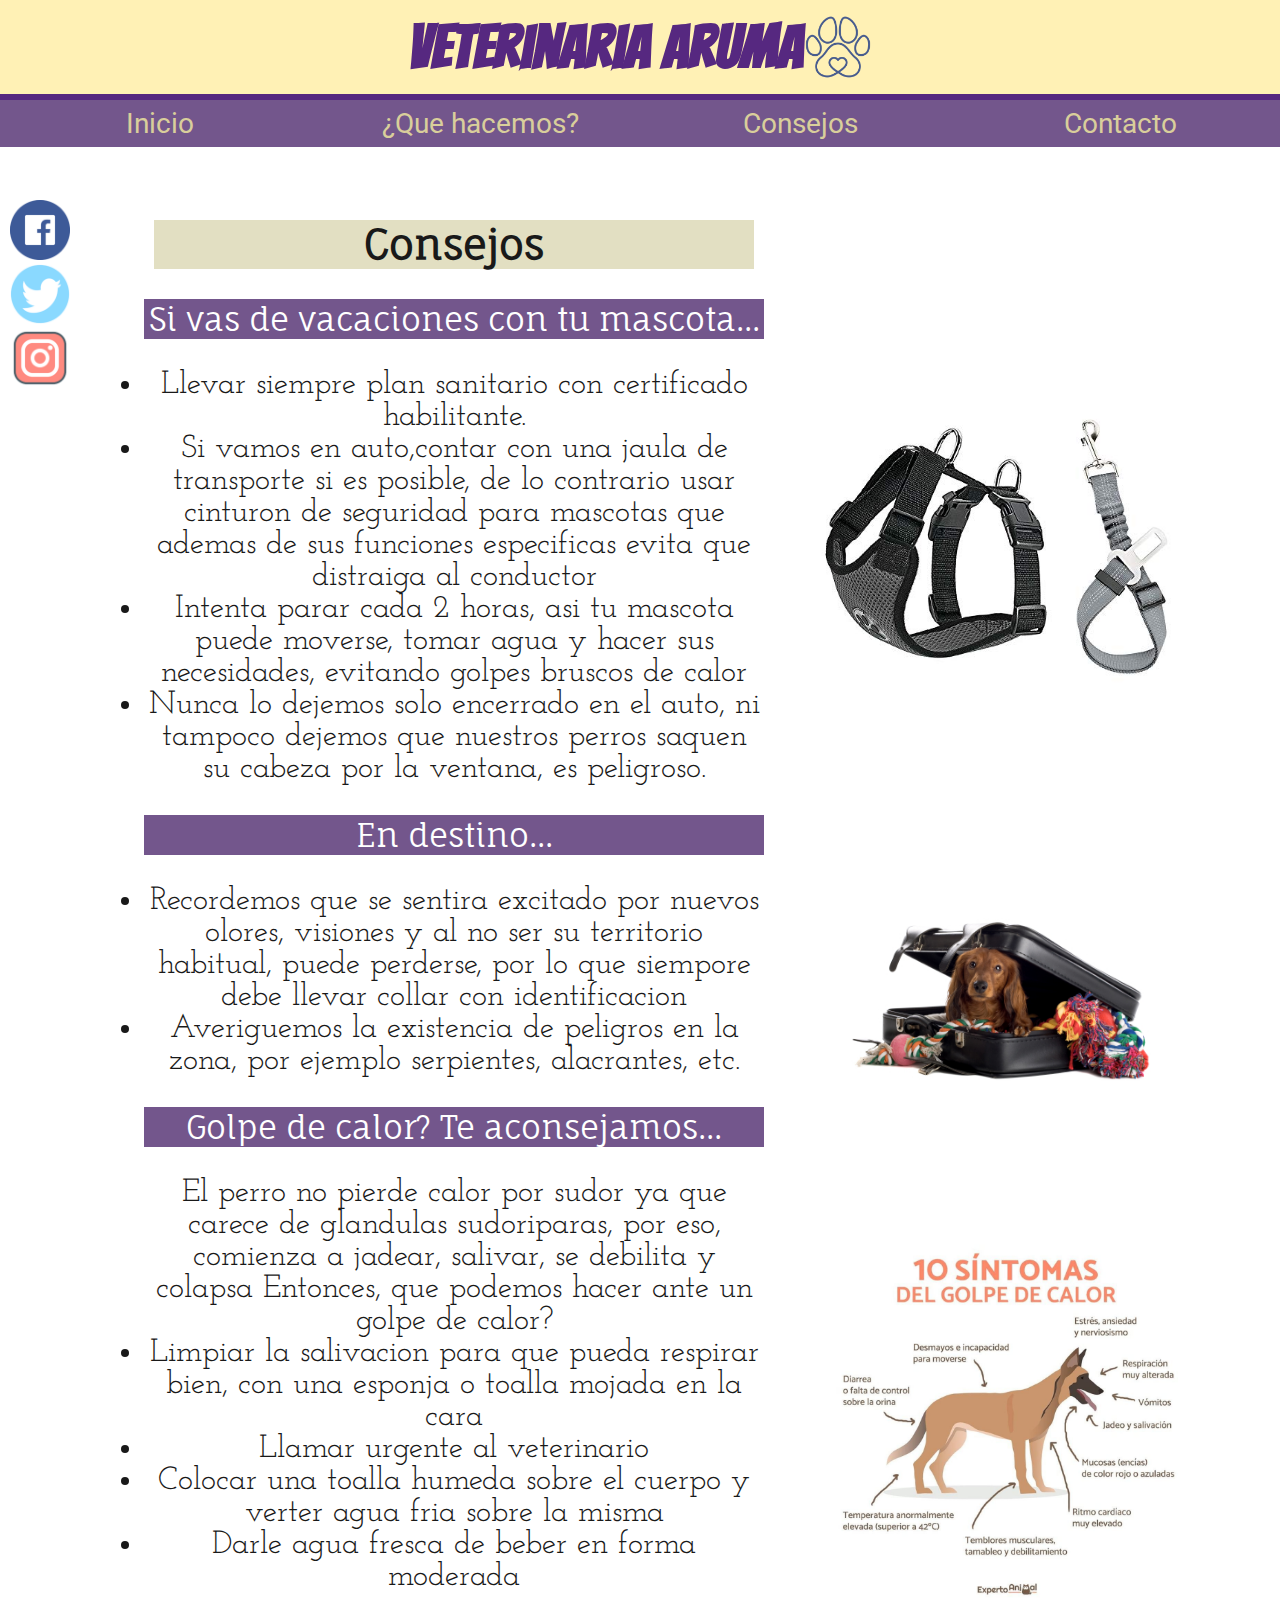
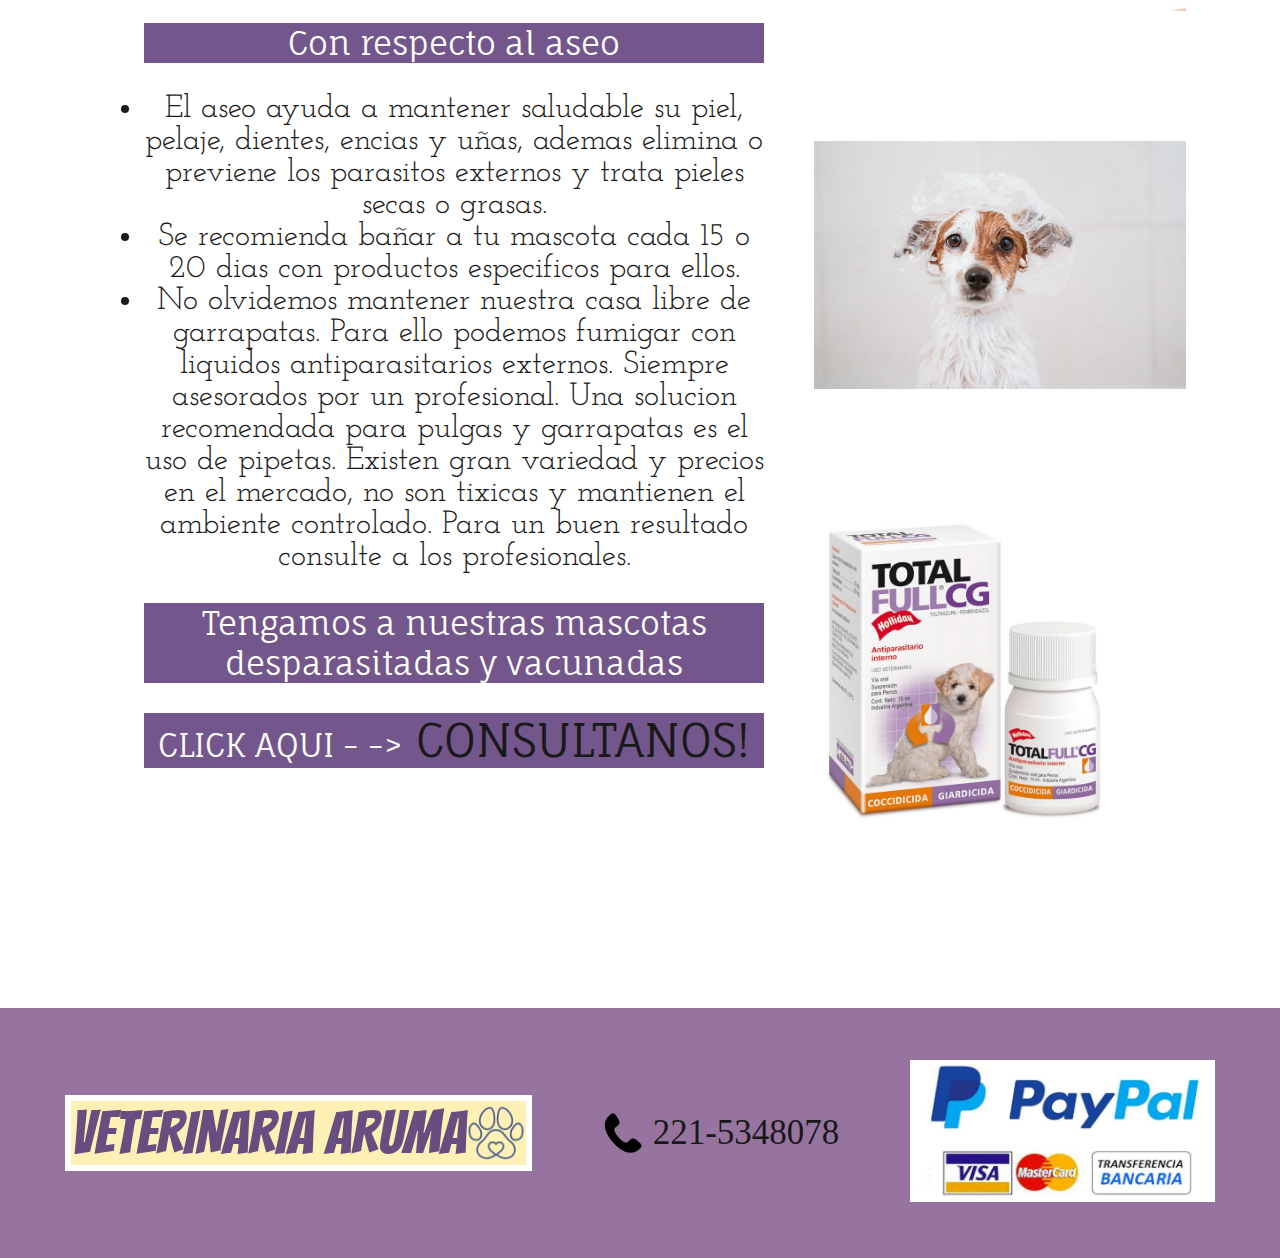
<file: consejos.html>
<!DOCTYPE html>
<html lang="en">
<head>
   <meta charset="UTF-8">
   <meta name="viewport" content="width=device-width, initial-scale=1">

   <title>Veterinaria ARUMA</title>

  <!-- TITULO -->
   <link href="https://fonts.googleapis.com/css2?family=Bangers&display=swap" rel="stylesheet">

  <!--  titulo presentacion -->
   <link href="https://fonts.googleapis.com/css2?family=Fauna+One&family=Josefin+Slab:wght@443&display=swap"
  rel="stylesheet">

  <!--  BARRA DE NAVEGACION -->
   <link href="https://fonts.googleapis.com/css2?family=Roboto&display=swap" rel="stylesheet">

  <!-- TEXTO PRESENTACION- CONSEJOS -->
   <link href="https://fonts.googleapis.com/css2?family=Josefin+Slab:wght@443&display=swap" rel="stylesheet">

   <link rel="stylesheet" href="css/style.css">

</head>

<body>

  <header>

    <h1>Veterinaria Aruma</h1>

    <img src="imagenes/logo.png" class="logo" alt="logo de la veterinaria">


  </header>




  <div class="redes-sociales">

   <button id="btn-menu" class="boton-menu">     
    <img src="imagenes/icono-menu2.png" class="icono-menu" alt="icono-menu">
  </button>

  <a href="http://facebook.com" target="_blank"><img src="imagenes/logofacebook.png" class="icono-redes"
    alt="logo de facebook"></a>

    <a href="http://twitter.com" target="_blank"><img src="imagenes/logotwitter.png" class="icono-redes"
      alt="logo de twitter"></a>

      <a href="http://instagram.com" target="_blank"><img src="imagenes/logoinstagram.png" class="icono-redes"
        alt="logo de instagram"></a>

      </div>

      <nav>

        <ul class="menu" class="menu-desplegable">
         <li><a href="index.html">Inicio</a></li>
         <li><a href="index.html#quehacemos">¿Que hacemos?</a></li>
         <li><a href="consejos.html">Consejos</a></li>
         <li><a href="contactos.html">Contacto</a></li>
       </ul>

     </nav>

     <article class="container-consejos">



      <div class="items-consejos">

        <p class="titulos">Consejos</p>

        <p class="titulos-consejos"> Si vas de vacaciones con tu mascota...</p>

        <ul>
          <li> Llevar siempre plan sanitario con certificado habilitante. </li>
          <li> Si vamos en auto,contar con una jaula de transporte si es posible, de lo contrario usar cinturon de
            seguridad para mascotas que ademas de sus funciones especificas evita que distraiga al conductor
          </li>
          <li> Intenta parar cada 2 horas, asi tu mascota puede moverse, tomar agua y hacer sus necesidades,
          evitando golpes bruscos de calor </li>
          <li>Nunca lo dejemos solo encerrado en el auto, ni tampoco dejemos que nuestros perros saquen su cabeza
          por la ventana, es peligroso. </li>
        </ul>



        <p class="titulos-consejos">En destino...</p>
        <ul>
         <li>Recordemos que se sentira excitado por nuevos olores, visiones y al no ser su territorio habitual,
         puede perderse, por lo que siempore debe llevar collar con identificacion</li>
         <li>Averiguemos la existencia de peligros en la zona, por ejemplo serpientes, alacrantes, etc.</li>
       </ul>



       <p class="titulos-consejos">Golpe de calor? Te aconsejamos...</p>
       <p>El perro no pierde calor por sudor ya que carece de glandulas sudoriparas, por eso, comienza a jadear,
        salivar, se debilita y colapsa
      Entonces, que podemos hacer ante un golpe de calor? </p>

      <ul>
        <li> Limpiar la salivacion para que pueda respirar bien, con una esponja o toalla mojada en la cara
        </li>
        <li> Llamar urgente al veterinario </li>
        <li> Colocar una toalla humeda sobre el cuerpo y verter agua fria sobre la misma </li>
        <li> Darle agua fresca de beber en forma moderada </li>
      </ul>



      <p class="titulos-consejos">Con respecto al aseo</p>

      <ul>
        <li>El aseo ayuda a mantener saludable su piel, pelaje, dientes, encias y uñas, ademas elimina o
        previene los parasitos externos y trata pieles secas o grasas.</li>

        <li>Se recomienda bañar a tu mascota cada 15 o 20 dias con productos especificos para ellos.
        </li>

        <li>No olvidemos mantener nuestra casa libre de garrapatas. Para ello podemos fumigar con liquidos
          antiparasitarios externos. Siempre asesorados por un profesional.
          Una solucion recomendada para pulgas y garrapatas es el uso de pipetas. Existen gran variedad y
          precios en el mercado, no son tixicas y mantienen el ambiente controlado. Para un buen resultado
          consulte a los profesionales.
        </li>

      </ul>


      <p class="titulos-consejos"> Tengamos a nuestras mascotas desparasitadas y vacunadas</p>

      <p class="titulos-consejos"> CLICK AQUI - -><a href="contactos.html"> CONSULTANOS!</a></p>


    </div>


    <div class="imagenes-consejos">

      <img src="imagenes/arnesparaperros.jpg" alt="arnes para perros">

      <img src="imagenes/perroenviajeuno.jpg" alt="perro viajando">

      <img src="imagenes/sintomasgolpedecalor.jpg" class="imagen-sintomas" alt="imagen sintomas de golpe de calor ">

      <img src="imagenes/aseo.jpg">

      <img src="imagenes/antiparacitario.jpg" class="imagen-antiparasitario" alt="antiparacitario Total full CG">

    </div>


  </article>

  <footer>

    <div class="footer-titulo">

      <p>VETERINARIA ARUMA</p>

      <img src="imagenes/logo.png" class="logo-footer" alt="logo de la Veterinaria">

    </div>

    <div class="contacto-footer">

      <img src="imagenes/logotelefono.png" class="logo-telefono" alt="logo de un telefono">
      <p>221-5348078</p>

    </div>

    <div class="mediosdepago">

      <img src="imagenes/metodos-de-pago-online.jpg" class="imagen-mediosdepago"  alt=" medios de pago paypal visa mastercard transferencia bancaria">

    </div>

  </footer>

  <script type="text/javascript" src="js/menudesplegable.js"></script>

</body>

</html>
</file>
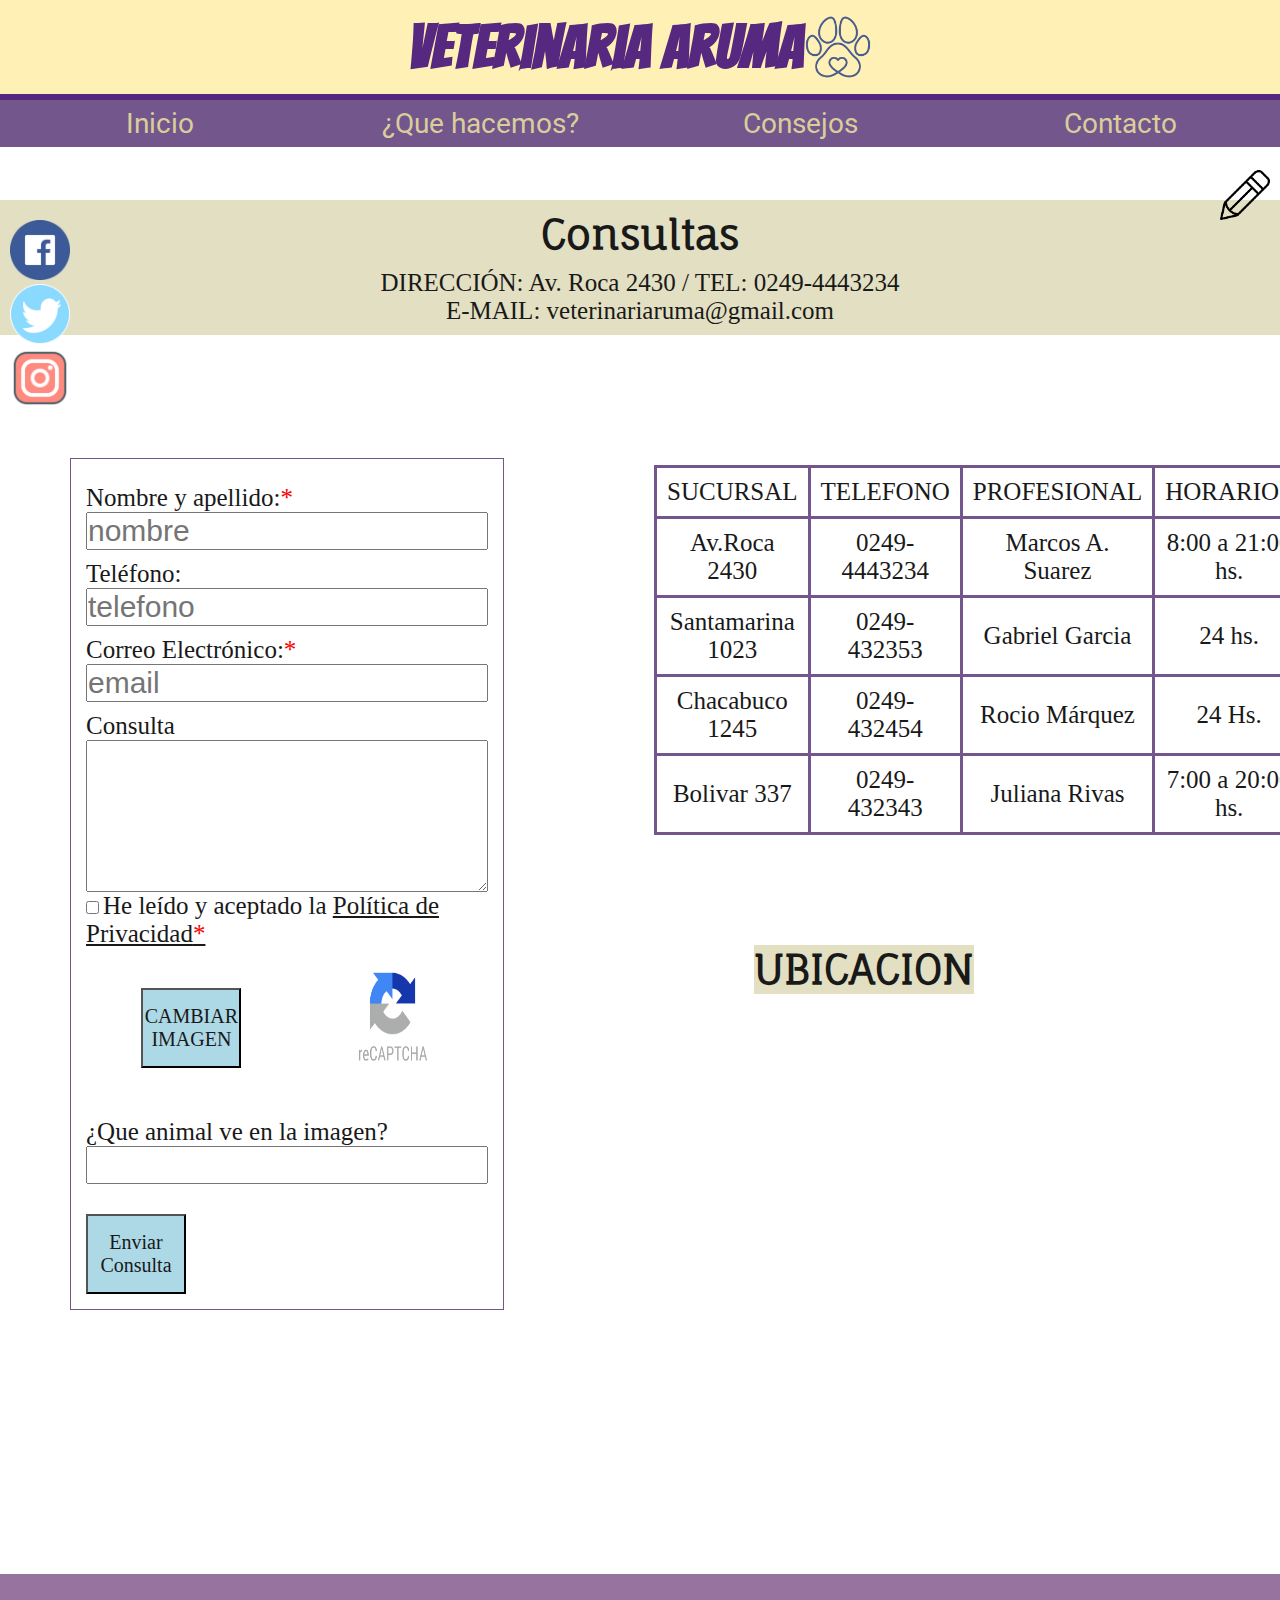
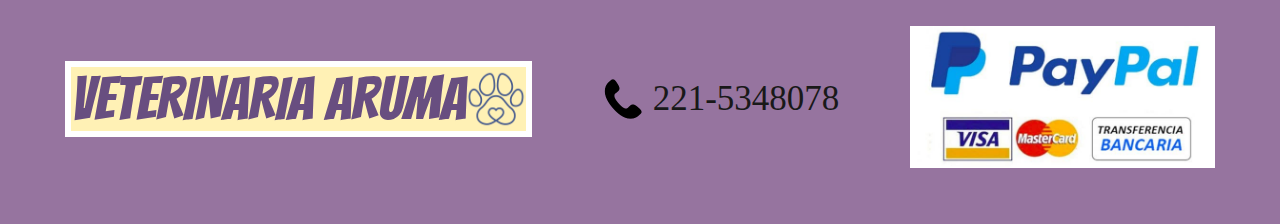
<file: contactos.html>
<!DOCTYPE html>
  <html lang="en">
  <head>

    <meta charset="UTF-8">
    <meta name="viewport" content="width=device-width, initial-scale=1">

    <title>Veterinaria ARUMA</title>

    <!-- TITULO -->
    <link href="https://fonts.googleapis.com/css2?family=Bangers&display=swap" rel="stylesheet">

    <!--  titulo presentacion -->
    <link href="https://fonts.googleapis.com/css2?family=Fauna+One&family=Josefin+Slab:wght@443&display=swap"
    rel="stylesheet">

    <!--  BARRA DE NAVEGACION -->
    <link href="https://fonts.googleapis.com/css2?family=Roboto&display=swap" rel="stylesheet">

    <!-- TEXTO PRESENTACION- CONSEJOS -->
    <link href="https://fonts.googleapis.com/css2?family=Josefin+Slab:wght@443&display=swap" rel="stylesheet">

    <link rel="stylesheet" href="css/style.css">

  </head>

  <body>

    <header>

      <h1>Veterinaria Aruma</h1>

      <img src="imagenes/logo.png" class="logo" alt="logo de la veterinaria">


    </header>




    <div class="redes-sociales">

     <button id="btn-menu" class="boton-menu">     
       <img src="imagenes/icono-menu2.png" class="icono-menu" alt="icono-menu">
     </button>

     <!--         /*LAS REDES NO LLEVAN A NINGUNA PAGINA EN CONCRETO DENTRO DE CADA UNA*/ -->
     <a href="http://facebook.com" target="_blank"><img src="imagenes/logofacebook.png" class="icono-redes" alt="logo de facebook"></a>

     <a href="http://twitter.com" target="_blank"><img src="imagenes/logotwitter.png" class="icono-redes"
      alt="logo de twitter"></a>

      <a href="http://instagram.com" target="_blank"><img src="imagenes/logoinstagram.png" class="icono-redes"
        alt="logo de instagram"></a>

      </div>

      <nav>

        <ul class="menu" class="menu-desplegable">

          <li><a href="index.html">Inicio</a></li>
          <li><a href="index.html#quehacemos">¿Que hacemos?</a></li>
          <li><a href="consejos.html">Consejos</a></li>
          <li><a href="contactos.html">Contacto</a></li>

        </ul>

      </nav>




      <div class="direccion-consulta">

        <p class="titulos">Consultas</p>

        <p><span class="calle-consulta">DIRECCIÓN:</span> Av. Roca 2430 / TEL: 0249-4443234</p>

        <p><span class="mail-consulta">E-MAIL:</span> veterinariaruma@gmail.com</p>

        <img src="imagenes/icono-lapiz.png" alt="icono-lapiz" class="icono-lapiz" id="btn-lapiz">  

      </div>






      <div class="sucursales-formulario">

        <div class="formulario">



          <form id="formulario-consultas" class="formulario-consultas">

           <label for="nombre" >Nombre y apellido:<span class="asterisco">*</span></label>

           <input type="text" name="nombre" value="" placeholder="nombre" required>

           <label for="telefono">Teléfono:</label>

           <input type="text" name="telefono" value="" placeholder="telefono" required >

           <label for="correo" >Correo Electrónico:<span class="asterisco">*</span></label>

           <input type="email" name="correoelectronico" placeholder="email" value="" required>

           <label for="consulta" >Consulta</label>

           <textarea name="consultas" rows="10" cols="100"  id="consulta"></textarea>



           <div class="politicasdeprivacidad">

             <input type="checkbox" name="politicas de privacidad" class="textosinput" value="" id="politica-privacidad">

             <label for="politicas">He leído y aceptado la <a href="">Política de Privacidad<span class="asterisco">*</span></a></label>


           </div>




           <div class="imagenes-captcha">


            <button type="submit" id="btncaptcha" class="btn-vercaptcha">CAMBIAR IMAGEN</button>

            <img src="imagenes/logocaptcha.png" class="logorecaptcha" id="logocaptcha">

            <img src="imagenes/imagen1.gif" class="imagen-gato">

            <img src="imagenes/imagen2.gif" class="imagen-perro">

            <img src="imagenes/imagen3.gif" class="imagen-leon">

            <img src="imagenes/imagen4.gif" class="imagen-tortuga">

          </div>


          <label for="captcha">¿Que animal ve en la imagen?</label>

          <input type="text" name="captcha" value="" id="input">


          <button type="button" id="botonenviar" class="btn-enviar">Enviar Consulta</button>

          <p class="textoconfirmacion" id="textoConfirmacion" class="textoconfirmacion"></p>

        </form>

      </div>




      <div class="sucursales-ubicacion">

        <table class="tabla-sucursales">

          <thead>

            <tr>
              <td>SUCURSAL</td>
              <td>TELEFONO</td>
              <td>PROFESIONAL</td>
              <td>HORARIOS</td>

            </tr>

          </thead>

          <tr>
            <td>Av.Roca 2430</td>
            <td>0249-4443234</td>
            <td>Marcos A. Suarez</td>
            <td>8:00 a 21:00 hs.</td>
          </tr>

          <tr>
            <td>Santamarina 1023</td>
            <td>0249-432353</td>
            <td>Gabriel Garcia</td>
            <td>24 hs.</td>
          </tr>

          <tr>
            <td>Chacabuco 1245</td>
            <td>0249-432454</td>
            <td>Rocio Márquez</td>
            <td>24 Hs.</td>
          </tr>

          <tr>
            <td>Bolivar 337</td>
            <td>0249-432343</td>
            <td>Juliana Rivas</td>
            <td>7:00 a 20:00 hs.</td>
          </tr>


        </table>

        <div class="container-ubicacion">
          <p class="titulos">UBICACION</p><!-- <img src="imagenes/logoubicacion.png" class="icono-redes"> -->


          <iframe src="https://www.google.com/maps/embed?pb=!1m18!1m12!1m3!1d8973.154432004656!2d-59.12728635632323!3d-37.330926167865364!2m3!1f0!2f0!3f0!3m2!1i1024!2i768!4f13.1!3m3!1m2!1s0x0%3A0x34ac959eafb6018b!2sVETERINARIA%20AMAIKE!5e0!3m2!1ses-419!2sar!4v1622299078617!5m2!1ses-419!2sar" width="600" height="450" style="border:0;" allowfullscreen="" loading="lazy"></iframe>
        </div>
      </div>

    </div>




    <!--     /*seccion persononal*/ -->




    <div class="container-tablapersonal  ocultar">


      <div class="formulario">

        <form  class="formulario-personal" >


         <label for="nombre" class="textoformulario">NOMBRE</label>

         <input type="text" name="nombre" value="" id="nombre">


         <label for="cantidad" class="textoformulario">CANTIDAD</label>

         <input type="text" name="cantidad" value=""id="cantidad">



         <label for="producto" class="textoformulario" >PRODUCTO</label>

         <input type="text" name="producto" value="" id="producto" >



         <label for="consulta" class="textoformulario">TELEFONO</label>

         <input type="text" name="telefono" value=""  id="telefono">

         <label for="filtro">FILTRAR CANTIDAD MAS DE:</label>
         <input type="text" name="filtro" value=""  id="filtro">

         <!-- BOTONES -->
         <div class="botones-personales">

           <button type="button" id="btn-cargar" class="btn-cargar">CARGAR</button>

           <button type="button" id="btn-filtrar" class="btn-filtrar">FILTRAR</button>

           <button type="button" id="btn-quitarFiltro" class="btn-quitarfiltro">QUITAR FILTRO</button>
    
    
          <button type="button" id="btn-cargar3" class="btn-cargar3">CARGAR 3</button>
           </div>

         <div class="container-paginado">

        

        <button id="btn-decrementar" class="btn-paginado" type="button">-</button>

       <button id="btn-incrementar"  class="btn-paginado"  type="button">+</button>
       
       <div id="pagina" class="numero-paginado">Numero paginado</div>
       </div>
         

     
      
         <p>OFERTA DEL DíA: RASCADOR MÁS DE 3</p>
       </form>


     </div>


     <table >

      <thead >

        <tr>
          <td>Cliente</td>
          <td>Cantidad</td>
          <td>Producto</td>       
          <td>Telefono</td>
          <td>Editar</td>
          <td>Borrar</td>
        </tr>

      </thead>
      <tbody id="tbody">

      </tbody>

    </table>




  </div>

  <!--      */footer*/ -->

  <footer>

    <div class="footer-titulo">

      <p>VETERINARIA ARUMA</p>

      <img src="imagenes/logo.png" class="logo-footer" alt="logo de la Veterinaria">

    </div>

    <div class="contacto-footer">

      <img src="imagenes/logotelefono.png" class="logo-telefono" alt="logo de un telefono">
      <p>221-5348078</p>

    </div>

    <div class="mediosdepago">

      <img src="imagenes/metodos-de-pago-online.jpg" class="imagen-mediosdepago"  alt=" medios de pago paypal visa mastercard transferencia bancaria">

    </div>

  </footer>

  <script type="text/javascript" src="js/captchaytabla.js"></script>
  <script type="text/javascript" src="js/menudesplegable.js"></script>

  </body>

  </html>
</file>
<file: css/style.css>
* {
	margin: 0;
	padding: 0;
	box-sizing: border-box;
	color: #191919;
}

html {
	scroll-behavior: smooth;
}

header {
	display: flex;
	justify-content: center;
	align-items: center;
	background: #FFF1B5;
	border-bottom: 6px solid #562880;
	height: 100px;
	position: fixed;
	width: 100%;
	top: 0;
	left: 0;
}

h1 {
	font-size: 40px;
	color: #562880;
	font-family: 'Bangers', cursive;
}

.logo {
	height: 50px;
	width: 50px;
}



.icono-menu {
	width: 60px;
}

.icono-redes {
	width: 50px;
}

.redes-sociales {
	display: flex;
	justify-content: space-around;
	align-items: center;
	margin: 30px 10px;
	margin-top: 130px;
}

.menu {
	display: none;
}
.menu-desplegable {
	display: flex;
	font-size: 30px;
	text-align: center;
	flex-direction: column;
	z-index: 100;
	position: absolute;
	width: 100%;
}

.boton-menu {
	border: none;
	background: #fff;
}

.menu li {
	padding: 20px;
	border: 1px solid #E2DFC2;
	background: #73568C;
}

.menu li a {
	text-decoration: none;
	color: #E2DFC2;
}

.presentacion {
	display: flex;
	flex-direction: column;
	text-align: center;
	background: #E2DFC2;

}

.titulos {
	font-size: 40px;
	font-weight: 700;
	text-align: center;
	font-family: 'Fauna One', serif;
	background: #E2DFC2;
	margin: 10px;
}

.texto-presentacion {
	font-size: 30px;
	font-family: 'Josefin Slab', serif;
}	

.texto-presentacion::first-letter{
	font-size: 60px;

}

.container-actividades {
	display: flex;
	flex-direction: column;
	text-align: center;
	margin-bottom: 30px;
}

.item-actividades {
	display: flex;
	flex-direction: column;
	width: 100%;
}
.item-actividades:hover {
	box-shadow: 5px 5px 20px rgb(0, 0, 0, 0.4);
	transform: translateY(-3%);
	cursor: pointer;
}

nav ul, header {
	z-index: 200;
}
.titulo-imagenes {
	font-family: 'Fauna One', serif;
	font-size: 30px;
}
.texto-imagenes {
	margin-top: 15px;
	font-size: 30px;
	font-family: 'Josefin Slab', serif;
}
.texto-imagenes a {
	text-decoration: none;
}

.imagen-cirugia {
	height: 60%;
}

.imagen-peluqueria {
	width: 100%;
}

.imagen-vacunas {
	display: none;
}
/*---FOOTER----*/
footer {
	display: flex;
	flex-direction: column;
	justify-content: space-around;
	align-items: center;
	background: rgb(150, 116, 159);
	height: 500px;
}

.footer-titulo {
	display: flex;
	font-size: 35px;
	align-items: center;
	background: #FFF1B5;
	border: 6px solid #fff;
	font-family: 'Bangers', cursive;
	padding: 20px;
}

.footer-titulo p {
	color: #684E80;
}

.logo-footer {
	width: 50px;
	height: 50px;
}

.logo-telefono {
	width: 50px;
	height: 50px;
}

.imagen-mediosdepago {
	width: 100%;
}

.contacto-footer {
	display: flex;
}

.contacto-footer p {
	font-size: 30px;
}

/*consejos*/

.imagenes-consejos {
	display: none;
}

.container-consejos {
	display: flex;
	justify-content: center;
	text-align: center;
}

.items-consejos {
	margin: 2px 10%;
	font-size: 2em;
	font-family: 'Josefin Slab', serif;
}

.titulos-consejos {
	font-family: 'Fauna One', serif;
	font-size: 1em;
	margin: 30px 0;
	background: #73568C;
	color: #fff;
	text-align: center;
}

.titulos-consejos a {
	text-decoration: none;
	font-size: 45px;
}

/*Contactos*/
.direccion-consulta {
	display: flex;
	flex-direction: column;
	text-align: center;
	font-size: 25px;
	background: #E2DFC2;
	margin: 30px 0;
	padding-bottom: 10px;
}

.formulario-consultas {
	display: flex;
	flex-direction: column;
	margin-top: 20px;
	border: 1px solid #73568C;
	padding: 15px;

}

.formulario-consultas label {
	font-size: 25px;
	margin-top: 10px;
}

.formulario-consultas input {
	font-size: 30px;
}

.asterisco {
	color: rgb(250, 0, 0);
}

.enviar {
	font-size: 10px;
	margin-top: 10px;
}

.imagenes-captcha {
	display: flex;
	justify-content: space-around;
	margin-bottom: 40px;
	padding-top: 10px;
}

.logorecaptcha {
	width: 20%;
}

.imagen-gato {
	width: 40%;
	display: none;
}

.imagen-perro {
	display: none;
	width: 25%;
}

.imagen-leon {
	width: 100%;
	display: none;
}

.imagen-tortuga {
	display: none;
	width: 30%;
}

.btn-enviar, .btn-vercaptcha {
	height: 80px;
	width: 100px;
	background: lightblue;
	margin-top: 30px;
	font-family: 'Goudy Bookletter 1911', serif;
	font-size: 20px;
}

.textoconfirmacion {
	font-size: 35px;
}

.sucursales-ubicacion , .container-ubicacion{
	display: none;
}
/*SEECION PERSONAL*/

.container-tablapersonal {
	display: flex;
	flex-direction:column;
	align-items: center;
	margin-top: 100px;
	margin-bottom: 200px;

}
.container-paginado{
	display: block;

}
.icono-lapiz {
	display: flex;
	position: fixed;
	width:50px;
	top: 170px;
	right: 10px;

}
.icono-lapiz:hover {
	cursor: pointer;
}

.formulario-personal {
	display: flex;
	flex-direction: column;
	padding: 40px;
	width: 460px;
	height: 400px;
	border: 2px solid #73568C;
	margin-top: 20px;
}
.btn-cargar , .btn-filtrar , .btn-quitarfiltro, .btn-editar, .btn-borrar , .btn-cargar3 {

	font-family: 'Goudy Bookletter 1911', serif;
	background:lightblue;
	margin-top:20px;
	height: 50px;
	font-size: 1em;
	padding: 2px;
}
.btn-paginado  {
	font-family: 'Goudy Bookletter 1911', serif;
	background:lightblue;
	border-radius: 50%;
	font-size: 25px;
	width: 40px;
	height: 40px;
}
.numero-paginado{
 	border: 1px solid #73568C;
 	width: 30%;
 	font-size: 15px;
}
.botones-personales{
	display: flex;
	align-content: center;
}
table, tr, td {
	border: 3px solid #73568C;
	border-collapse: collapse;
	padding: 10px;
	margin-bottom: 10px;
}
table {
	height: 40px;
	text-align: center;
	width: 40%;
	margin:100px;
}
/*js*/
.fondo-tabla {
	background: rgba(133, 10, 20, 0.3);
	color: #fff;
}
.ocultar {
	display: none;
}
.ocultar-tabla {
	display: none;
}

@media only screen and (min-width:550px) {
	h1 {
		font-size: 60px;
	}
	.logo {
		width: 60px;
		height: 60px;
	}
	.icono-menu {
		width: 90px;
	}
	.icono-redes {
		width: 60px;
	}
	/*INICIO*/
	.presentacion {
		margin: 30px;

	}
	.container-actividades {
		flex-direction: row;
		justify-content: space-around;
		align-items: baseline;
		flex-wrap: wrap;
	}
	.item-actividades {
		display: flex;
		flex-direction: column;
		width: 50%;
		padding: 20px;
	}
	/*FOOTER*/
	footer {
		display: flex;
		flex-direction: row;
		justify-content: space-around;
		height: 250px;
		padding: 30px;
	}
	.footer-titulo {
		display: flex;
		font-size: 25px;
		align-items: center;
		background: #FFF1B5;
		border: 6px solid #fff;
		font-family: 'Bangers', cursive;
		padding: 5px;
	}
	.contacto-footer p {
		font-size: 20px;
	}
	.logo-telefono {
		width: 30px;
		height: 30px;
	}
	.mediosdepago {
		width: 25%;
	}
}

@media only screen and (min-width:850px) {
	.logo {
		height: 70px;
		width: 70px;
	}
	.icono-menu {
		display: none;
	}
	.redes-sociales {
		margin-top: 170px;
	}
	.menu {
		display: flex;
		flex-direction: row;
		justify-content: space-around;
		background: #73568C;
		width: 100%;
		position: fixed;
		top: 100px;
		left: 0;
	}
	.menu li {
		list-style: none;
		width: 280px;
		text-align: center;
		padding: 7px;
		border: none;
	}
	.menu li a {
		text-decoration: none;
		font-size: 28px;
		font-family: 'Roboto', sans-serif;
		color: #D9CE9B;
	}
	.menu li a:hover {
		color: #fff;
	}
	.menu li:hover {
		background: rgba(0, 0, 0, 0.3);
		cursor: pointer;
	}
	.presentacion {
		margin-top: 20px 90px 20px 90px;
	}
	.container-general {
		display: flex;
	}
	.container-actividades {
		width: 70%;
	}
	.container-vacunas {
		width: 30%;
	}
	.imagen-vacunas {
		display: block;
		width: 80%;
	}
	/*CONTACTOS*/
	.sucursales-formulario {
		display: flex;
		flex-direction: column;
		align-items: baseline;
		margin:10px;
	}
	.formulario {
		margin: 10px 50px;
	}
	.sucursales-ubicacion {
		display: block;
		margin-bottom: 100px;
	}
	.tabla-sucursales, tr, td {
		border: 3px solid #73568C;
		border-collapse: collapse;
	}
	td {
		font-size: 25px;
		padding: 10px;
	}

}

@media only screen and (min-width:1020px) {
	/*inicio*/
	.presentacion {
		margin: 190px 100px 30px 100px;
	}
	.texto-presentacion{
		margin:30px;
	}
	.redes-sociales {
		flex-direction: column;
		justify-content: center;
		position: fixed;
		margin-top: 20px;
	}
	article {
		margin: 30px;
	}
	.container-actividades {
		padding: 60px;
	}
	/*footer*/
	.footer-titulo {
		font-size: 60px;
		padding: 0;
	}
	.logo-footer {
		width: 60px;
		height: 60px;
	}
	.logo-telefono {
		width: 40px;
		height: 40px;
	}
	.contacto-footer p {
		font-size: 35px;
		margin-left: 10px;
	}
	/*consejos*/
	.container-consejos {
		margin: 180px 20px;
	}
	.items-consejos {
		width: 50%;
		margin: 30px 50px;
	}
	.imagenes-consejos {
		display: block;
		display: flex;
		flex-direction: column;
		justify-content: space-between;
		width: 30%;
		margin-top: 180px;
	}
	.imagen-antiparasitario {
		width: 80%;
	}
	/*contactos*/
	.direccion-consulta {
		margin-top: 200px;
	}
	.sucursales-formulario {
		display: flex;
		flex-direction: row;
		margin:20px;
	}
	.formulario {
		width: 35%;
	}
	.sucursales-ubicacion{
		width: 50%;
	}
	.container-ubicacion {
		display: flex;
		flex-direction:column;
		align-items: center;
	}
	/*seccion personal*/
	.container-tablapersonal{
		flex-direction: row;
		justify-content: center;
		margin:100px;
		align-items: baseline;
	
	}

}
</file>
